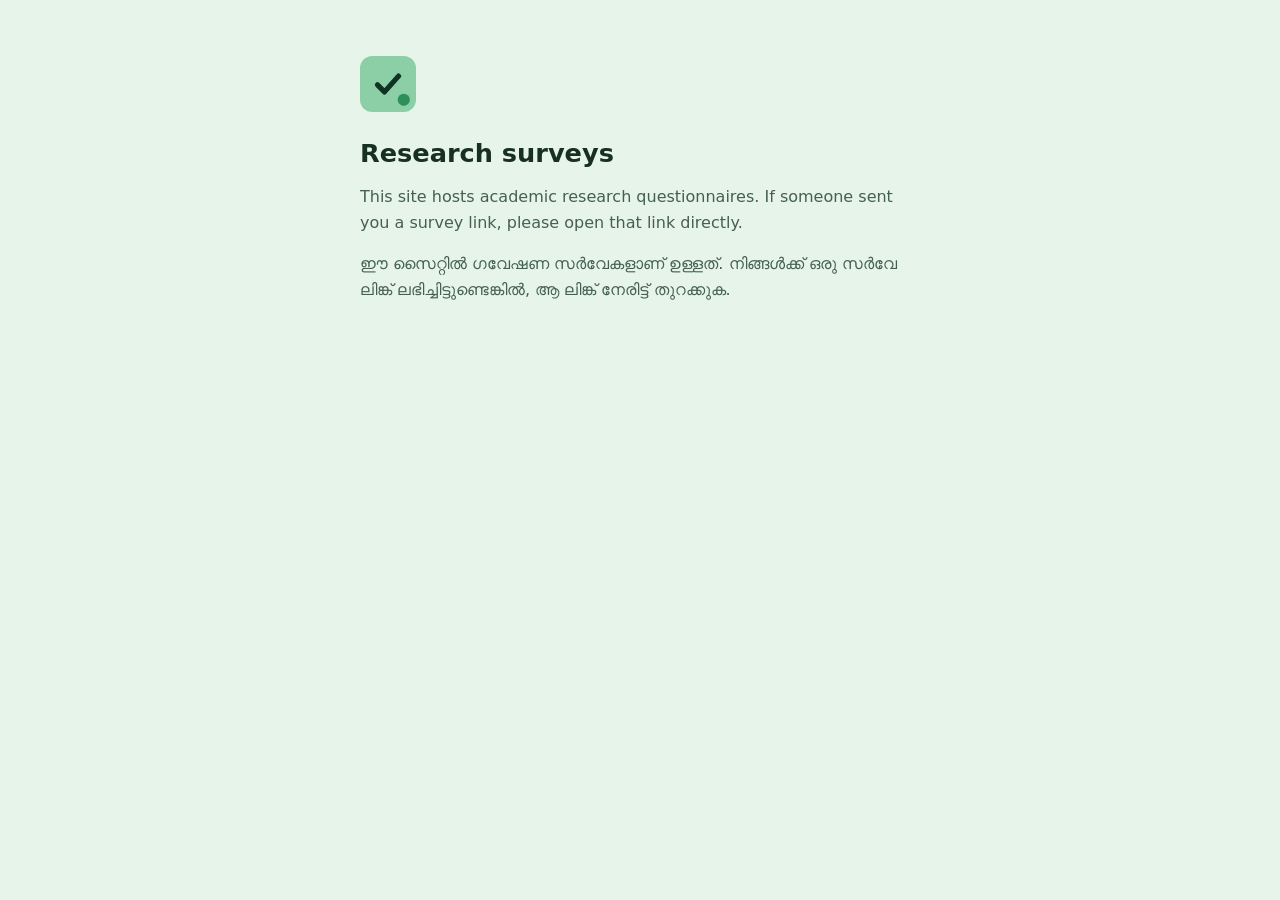
<file: index.html>
<!doctype html>
<html lang="en">
<head>
<meta charset="utf-8">
<meta name="viewport" content="width=device-width, initial-scale=1">
<title>Research surveys</title>
<meta name="robots" content="noindex">
<link rel="icon" href="v1/icon.svg">
<meta name="theme-color" content="#E6F4EA">
<style>
  body { margin:0; font-family: Inter, system-ui, -apple-system, 'Segoe UI', Roboto, Arial, sans-serif; background:#E6F4EA; color:#17301F; }
  main { max-width:560px; margin:0 auto; padding:56px 20px; }
  h1 { font-size:1.6rem; margin:0 0 10px; } p { color:#456050; line-height:1.6; }
  .mark { width:56px; height:56px; margin-bottom:22px; }
</style>
</head>
<body>
<main>
  <img class="mark" src="v1/icon.svg" alt="">
  <h1>Research surveys</h1>
  <p>This site hosts academic research questionnaires. If someone sent you a survey link, please open that link directly.</p>
  <p>ഈ സൈറ്റിൽ ഗവേഷണ സർവേകളാണ് ഉള്ളത്. നിങ്ങൾക്ക് ഒരു സർവേ ലിങ്ക് ലഭിച്ചിട്ടുണ്ടെങ്കിൽ, ആ ലിങ്ക് നേരിട്ട് തുറക്കുക.</p>
</main>
</body>
</html>
</file>
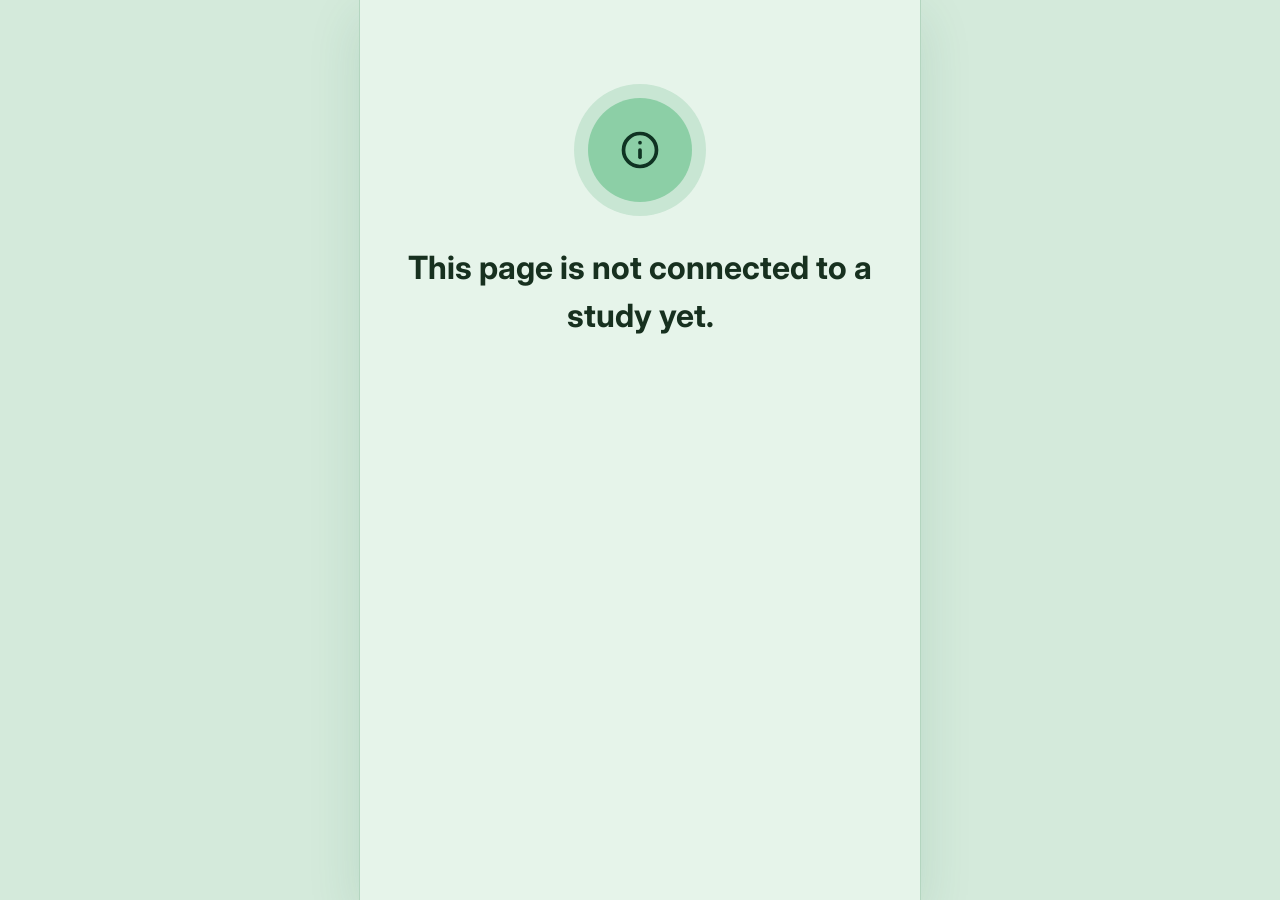
<file: v1/index.html>
<!doctype html>
<html lang="en">
<head>
<meta charset="utf-8">
<meta name="viewport" content="width=device-width, initial-scale=1, viewport-fit=cover">
<title>Survey</title>
<meta name="robots" content="noindex">
<meta name="theme-color" content="#E6F4EA">
<link rel="icon" href="icon.svg">
<link rel="stylesheet" href="app.css">
</head>
<body>
<div id="app"><noscript>Please turn on JavaScript to take this survey.</noscript></div>
<script src="engine.js"></script>
<script src="app.js"></script>
</body>
</html>
</file>
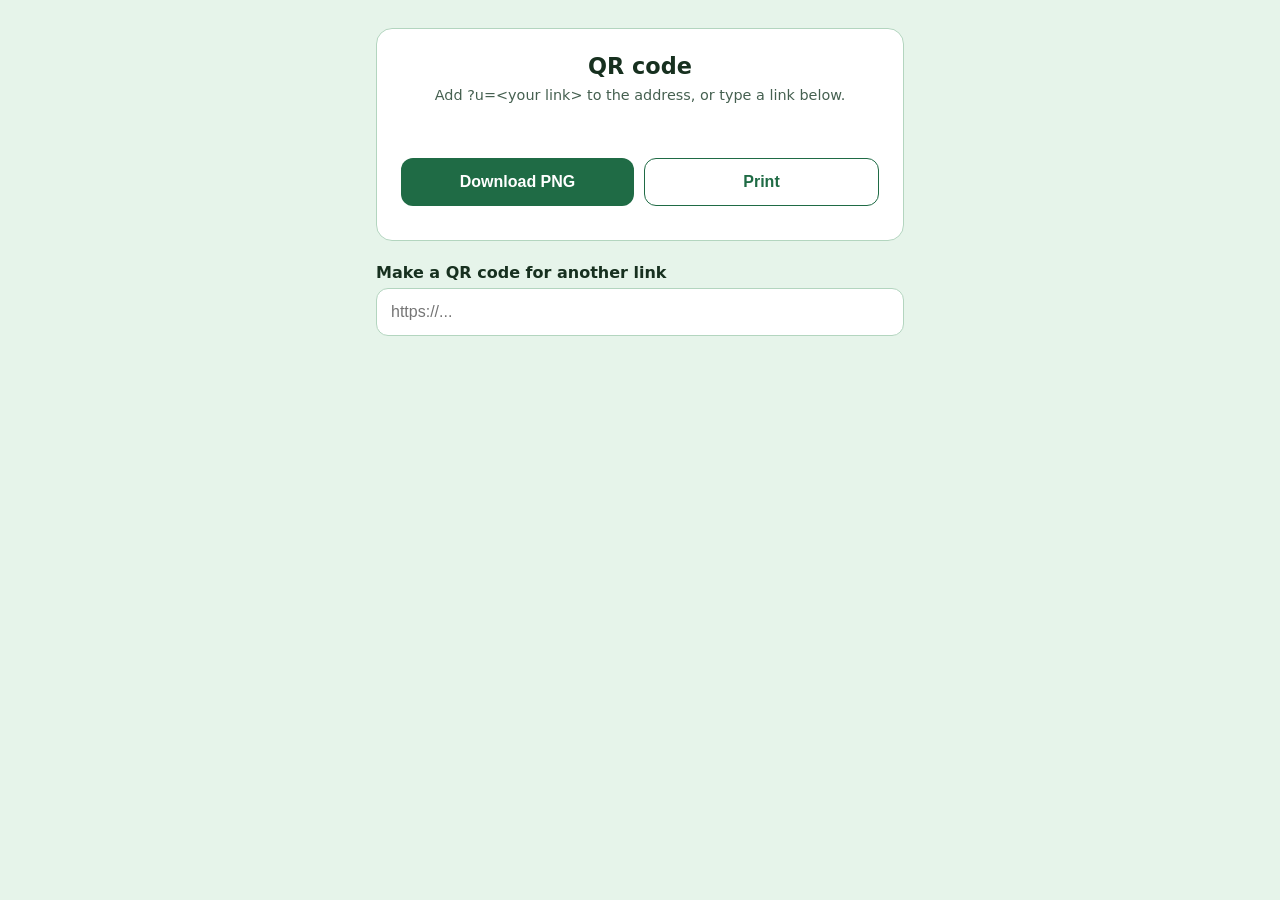
<file: qr.html>
<!doctype html>
<html lang="en">
<head>
<meta charset="utf-8">
<meta name="viewport" content="width=device-width, initial-scale=1">
<title>QR code</title>
<link rel="icon" href="v1/icon.svg">
<style>
  :root { --primary:#1F6B45; --text:#17301F; --muted:#456050; --border:#B3D5BF; --bg:#E6F4EA; }
  * { box-sizing: border-box; }
  body { margin:0; font-family: Inter, system-ui, -apple-system, 'Segoe UI', Roboto, Arial, sans-serif; background: var(--bg); color: var(--text); }
  main { max-width: 560px; margin: 0 auto; padding: 28px 16px 40px; }
  .card { background:#fff; border:1px solid var(--border); border-radius:16px; padding:24px; text-align:center; }
  h1 { font-size: 1.4rem; margin: 0 0 4px; }
  .link { color: var(--muted); font-size: .9rem; word-break: break-all; margin: 8px 0 18px; }
  canvas { width: 100%; max-width: 360px; height: auto; image-rendering: pixelated; border-radius: 8px; }
  .row { display:flex; gap:10px; margin-top:18px; }
  button, .btn { flex:1; min-height:48px; border-radius:12px; border:0; background:var(--primary); color:#fff; font-weight:600; font-size:1rem; cursor:pointer; text-decoration:none; display:flex; align-items:center; justify-content:center; }
  .outline { background:#fff; color:var(--primary); border:1.5px solid var(--primary); }
  .make { margin-top: 22px; text-align:left; }
  .make label { font-weight:600; display:block; margin-bottom:6px; }
  .make input { width:100%; min-height:48px; border:1.5px solid var(--border); border-radius:12px; padding:10px 14px; font-size:1rem; }
  .err { color:#B42318; margin-top:10px; }
  @media print { body { background:#fff; } .noprint { display:none !important; } .card { border:0; } canvas { max-width: 80mm; } }
</style>
</head>
<body>
<main>
  <div class="card">
    <h1 id="title">QR code</h1>
    <div class="link" id="link"></div>
    <canvas id="c" aria-label="QR code"></canvas>
    <div class="row noprint"><button id="dl">Download PNG</button><button class="outline" onclick="window.print()">Print</button></div>
    <div id="err" class="err"></div>
  </div>
  <div class="make noprint">
    <label for="u">Make a QR code for another link</label>
    <input id="u" placeholder="https://..." inputmode="url">
  </div>
</main>
<script src="v1/qr.js"></script>
<script>
  var p = new URLSearchParams(location.search), canvas = document.getElementById('c');
  function draw(u, title) {
    document.getElementById('err').textContent = '';
    document.getElementById('link').textContent = u || 'Add ?u=<your link> to the address, or type a link below.';
    if (title) { document.getElementById('title').textContent = title; document.title = 'QR · ' + title; }
    if (!u) { canvas.width = canvas.height = 0; return; }
    try { QR.toCanvas(u, canvas, 12); } catch (e) { document.getElementById('err').textContent = e.message; }
  }
  draw(p.get('u') || '', p.get('t') || '');
  document.getElementById('u').addEventListener('input', function (e) { draw(e.target.value.trim(), ''); });
  document.getElementById('dl').addEventListener('click', function () {
    var a = document.createElement('a'); a.href = canvas.toDataURL('image/png');
    var src = /[?&]src=([^&]+)/.exec(document.getElementById('link').textContent);
    a.download = 'qr' + (src ? '-' + src[1] : '') + '.png'; a.click();
  });
</script>
</body>
</html>
</file>
<file: v1/app.css>
/* Survey Tool respondent page — v1 */
:root {
  /* v1.2 theme: pastel greens. Soft green screens, mint cards, a gentle green for actions, deep green only for text and outlines (contrast checked). */
  --page: #D4EADB; --surface: #E6F4EA; --card: #F2FAF4; --tray: #D9EDDF;
  --primary: #8CCFA6; --primary-dark: #75C294; --on-primary: #0F3322; --ink: #1F6B45; --tint: #C8E6D3;
  --progress: #2F8F5B; --progress-tint: #CFEBD9; --ctl: #5E8E73;
  --rating: #E5A23D; --bg: #E6F4EA; --border: #B3D5BF; --text: #17301F; --muted: #456050;
  --error: #B42318; --error-tint: #F8E1DE; --disabled: #C9DDD0; --disabled-ink: #46604F; --track: #D3E8DA;
  --fs: 1; --radius: 14px; --pad: 18px;
  --font: 'Inter', system-ui, -apple-system, 'Segoe UI', Roboto, Arial, sans-serif;
  --font-ml: 'Noto Sans Malayalam', 'Inter', system-ui, sans-serif;
  color-scheme: light;
}
* { box-sizing: border-box; }
html { font-size: calc(16px * var(--fs)); -webkit-text-size-adjust: 100%; }
html, body { margin: 0; height: 100%; background: var(--page); color: var(--text); }
body { font-family: var(--font); line-height: 1.5; -webkit-font-smoothing: antialiased; -webkit-tap-highlight-color: transparent; }
body.lang-ml { font-family: var(--font-ml); line-height: 1.6; }
button, input, textarea, select { font: inherit; color: inherit; }
button { cursor: pointer; }
a { color: var(--ink); }
.sr { position: absolute !important; width: 1px; height: 1px; overflow: hidden; clip: rect(0 0 0 0); white-space: nowrap; }
:focus-visible { outline: 3px solid rgba(31, 107, 69, .55); outline-offset: 2px; }

/* ---------- frame ---------- */
#app { min-height: 100%; display: flex; justify-content: center; }
.frame { width: 100%; max-width: 560px; min-height: 100vh; min-height: 100dvh; background: var(--surface); display: flex; flex-direction: column; position: relative; }
@media (min-width: 600px) { .frame { box-shadow: 0 0 0 1px var(--border), 0 12px 40px rgba(23, 60, 38, .08); } }
.main { flex: 1; display: flex; flex-direction: column; }
.content { flex: 1; padding: 28px var(--pad) 24px; }
.screen-in { animation: screenIn .15s ease-out both; }
.screen-out { animation: screenOut .07s ease-in both; }
@keyframes screenIn { from { opacity: 0; transform: translateY(8px); } to { opacity: 1; transform: none; } }
@keyframes screenOut { from { opacity: 1; } to { opacity: 0; } }
.reduce-motion *, .reduce-motion *::before, .reduce-motion *::after { animation: none !important; transition: none !important; }
@media (prefers-reduced-motion: reduce) { *, *::before, *::after { animation: none !important; transition: none !important; } }

/* ---------- top bar ---------- */
.topbar { position: sticky; top: 0; z-index: 5; background: var(--surface); border-bottom: 1px solid var(--border); padding: 10px 12px 0 8px; }
.topbar-row { display: flex; align-items: center; gap: 8px; min-height: 48px; }
.topbar-title { font-weight: 600; font-size: 1.125rem; flex: 1; padding-left: 4px; }
.spacer { flex: 1; }
.iconbtn { width: 44px; height: 44px; border: 0; background: none; border-radius: 10px; display: grid; place-items: center; color: var(--text); flex: none; }
.iconbtn[hidden] { display: grid; visibility: hidden; }
.seg { display: inline-flex; border: 1px solid var(--border); border-radius: 10px; overflow: hidden; height: 38px; flex: none; }
.seg button { border: 0; background: var(--surface); padding: 0 12px; font-weight: 600; font-size: .9rem; color: var(--muted); min-width: 46px; }
.seg button[aria-pressed="true"] { background: var(--primary); color: var(--on-primary); }
.seg .ml { font-family: var(--font-ml); font-size: .95rem; }
.aplus { height: 38px; min-width: 46px; border: 1px solid var(--border); border-radius: 10px; background: var(--surface); font-weight: 700; font-size: .9rem; }
.aplus[aria-pressed="true"] { background: var(--tint); border-color: var(--ink); color: var(--ink); }
.progress { padding: 8px 4px 10px 4px; }
.bar { height: 10px; background: var(--track); border: 1px solid var(--border); border-radius: 99px; overflow: hidden; }
.bar > i { display: block; height: 100%; background: var(--progress); border-radius: 99px; transition: width .35s ease; }
.preview-flag { background: #FFF4E0; color: #7A4B00; font-size: .78rem; font-weight: 600; text-align: center; padding: 4px 8px; }

/* ---------- bottom bar ---------- */
.bottombar { position: sticky; bottom: 0; z-index: 5; background: var(--surface); border-top: 1px solid var(--border); padding: 10px var(--pad) calc(14px + env(safe-area-inset-bottom)); }
.savestate { display: flex; align-items: center; justify-content: center; gap: 6px; font-size: .8125rem; color: var(--muted); min-height: 22px; margin-bottom: 8px; position: relative; }
.savestate svg { color: var(--progress); }
.savestate.warn svg { color: #B7791F; }
.savestate span { min-width: 0; overflow: hidden; text-overflow: ellipsis; white-space: nowrap; }
.savestate:has(.later) { justify-content: flex-start; }
.later { margin-left: auto; flex: none; border: 0; background: none; color: var(--ink); font-weight: 600; font-size: .8125rem; padding: 6px 0 6px 12px; }
.btn { display: flex; align-items: center; justify-content: center; gap: 10px; width: 100%; min-height: 56px; border-radius: var(--radius); border: 0; background: var(--primary); color: var(--on-primary); font-weight: 600; font-size: 1.0625rem; padding: 12px 18px; text-decoration: none; transition: background .15s, transform .05s; }
.btn:active { transform: scale(.99); }
.btn.outline { background: var(--surface); color: var(--ink); border: 1.5px solid var(--ink); }
.btn.ghost { background: none; color: var(--ink); min-height: 44px; }
.btn[aria-disabled="true"] { background: var(--disabled); color: var(--disabled-ink); }
.btn.outline[aria-disabled="true"] { background: var(--surface); color: var(--disabled-ink); border-color: var(--disabled); }
.btn + .btn { margin-top: 12px; }
.btn .spin { width: 18px; height: 18px; }

@media (hover: hover) {
  .iconbtn:hover { background: var(--bg); }
  .opt:hover { border-color: var(--ctl); }
  .btn:hover { background: var(--primary-dark); }
  .btn.outline:hover { background: var(--tint); }
  .btn[aria-disabled="true"]:hover { background: var(--disabled); }
}

/* ---------- type ---------- */
.eyebrow { color: var(--ink); text-transform: uppercase; letter-spacing: .06em; font-weight: 700; font-size: .8125rem; margin: 0 0 8px; }
.lang-ml .eyebrow { text-transform: none; letter-spacing: 0; }
.qtext { font-size: 1.25rem; line-height: 1.35; font-weight: 600; margin: 0 0 6px; letter-spacing: -.005em; }
.lang-ml .qtext { line-height: 1.55; }
.help { color: var(--muted); font-size: .9375rem; margin: 4px 0 0; }
.qhead { margin-bottom: 22px; }
.req { color: var(--muted); font-size: .75rem; font-weight: 500; }
.para { white-space: pre-line; }
.muted { color: var(--muted); }
.small { font-size: .875rem; }
h1.big { font-size: 1.75rem; line-height: 1.2; margin: 0 0 10px; letter-spacing: -.01em; }

/* ---------- options ---------- */
.opts { display: grid; gap: 10px; }
.opts.cols2 { grid-template-columns: 1fr 1fr; }
.opt { display: flex; align-items: center; gap: 14px; width: 100%; min-height: 56px; padding: 12px 16px; text-align: left; background: var(--surface); border: 1.5px solid var(--border); border-radius: var(--radius); font-size: 1rem; line-height: 1.35; transition: border-color .12s, background .12s, box-shadow .12s; }
.opt[aria-checked="true"], .opt[aria-pressed="true"] { border-color: var(--ink); background: var(--tint); box-shadow: inset 0 0 0 .5px var(--ink); }
.opt.flash { animation: flash .25s ease-out; }
@keyframes flash { 0% { box-shadow: inset 0 0 0 .5px var(--ink), 0 0 0 0 rgba(31, 107, 69, .25); } 100% { box-shadow: inset 0 0 0 .5px var(--ink), 0 0 0 8px rgba(31, 107, 69, 0); } }
.opt .lab { flex: 1; min-width: 0; overflow-wrap: anywhere; }
.radio { width: 22px; height: 22px; border-radius: 50%; border: 2px solid var(--ctl); flex: none; display: grid; place-items: center; }
.opt[aria-checked="true"] .radio { border-color: var(--ink); }
.opt[aria-checked="true"] .radio::after { content: ''; width: 10px; height: 10px; border-radius: 50%; background: var(--ink); }
.cbox { width: 22px; height: 22px; border-radius: 6px; border: 2px solid var(--ctl); flex: none; display: grid; place-items: center; color: var(--on-primary); }
.opt[aria-checked="true"] .cbox { background: var(--primary); border-color: var(--ink); }
.num { width: 30px; height: 30px; border-radius: 8px; border: 1px solid var(--border); flex: none; display: grid; place-items: center; font-weight: 600; font-size: .875rem; color: var(--muted); background: var(--surface); }
.opt[aria-checked="true"] .num { background: var(--primary); border-color: var(--ink); color: var(--on-primary); }
.opt .face { width: 32px; height: 32px; flex: none; }
.opt.imgopt { flex-direction: column; align-items: stretch; padding: 8px; gap: 8px; }
.opt.imgopt img { width: 100%; aspect-ratio: 4/3; object-fit: cover; border-radius: 8px; background: var(--bg); }
.opt.imgopt .row { display: flex; gap: 10px; align-items: center; padding: 0 4px 4px; }
.other-box { margin-top: 10px; }
.hint { display: flex; align-items: center; gap: 8px; color: var(--muted); font-size: .875rem; margin-top: 14px; }
.hint svg { color: var(--progress); flex: none; }
.err { display: flex; gap: 8px; align-items: flex-start; color: var(--error); background: var(--error-tint); border-radius: 10px; padding: 10px 12px; font-size: .9375rem; margin-top: 14px; font-weight: 500; }
.err svg { flex: none; margin-top: 2px; }
.shake { animation: shake .3s; }
@keyframes shake { 25% { transform: translateX(-4px); } 75% { transform: translateX(4px); } }

/* ---------- inputs ---------- */
.field { width: 100%; min-height: 56px; border: 1.5px solid var(--border); border-radius: var(--radius); padding: 14px 16px; font-size: 1.0625rem; background: var(--surface); outline: none; transition: border-color .12s, box-shadow .12s; }
.field:focus { border-color: var(--ink); box-shadow: 0 0 0 3px rgba(31, 107, 69, .18); }
textarea.field { min-height: 132px; resize: none; line-height: 1.5; }
.counter { text-align: right; font-size: .8125rem; color: var(--muted); margin-top: 6px; }
.phonewrap { display: flex; align-items: stretch; border: 1.5px solid var(--border); border-radius: var(--radius); overflow: hidden; }
.phonewrap:focus-within { border-color: var(--ink); box-shadow: 0 0 0 3px rgba(31, 107, 69, .18); }
.phonewrap .pre { display: grid; place-items: center; padding: 0 14px; background: var(--bg); font-weight: 600; color: var(--muted); border-right: 1px solid var(--border); }
.phonewrap .field { border: 0; box-shadow: none; border-radius: 0; letter-spacing: .04em; }
.select-btn { display: flex; align-items: center; gap: 10px; width: 100%; min-height: 56px; border: 1.5px solid var(--border); border-radius: var(--radius); padding: 12px 16px; background: var(--surface); text-align: left; font-size: 1rem; }
.select-btn .lab { flex: 1; }
.select-btn .ph { color: var(--muted); }
.select-btn.filled { border-color: var(--ink); background: var(--tint); }

/* ---------- scales ---------- */
.linear { display: grid; gap: 8px; }
.scalebtn { min-height: 52px; border: 1.5px solid var(--border); border-radius: 10px; background: var(--surface); font-weight: 600; font-size: 1.0625rem; }
.scalebtn[aria-checked="true"] { background: var(--primary); border-color: var(--ink); color: var(--on-primary); }
.ends { display: flex; justify-content: space-between; gap: 16px; color: var(--muted); font-size: .875rem; margin-top: 10px; }
.ends span:last-child { text-align: right; }
.nps { display: grid; grid-template-columns: repeat(12, 1fr); gap: 8px; }
.nps .scalebtn { grid-column: span 2; position: relative; overflow: hidden; }
.nps .scalebtn:nth-child(7) { grid-column: 2 / span 2; }
.nps .scalebtn::after { content: ''; position: absolute; left: 0; right: 0; bottom: 0; height: 3px; background: var(--c); opacity: .55; }
.nps .scalebtn[aria-checked="true"] { background: var(--rating); border-color: var(--rating); color: var(--text); }
.nps .scalebtn[aria-checked="true"]::after { opacity: 0; }
.chosen { background: var(--bg); border-radius: var(--radius); padding: 14px 16px; margin-top: 22px; color: var(--muted); font-size: .9375rem; }
.chosen b { color: var(--text); }
.stars { display: flex; gap: 6px; justify-content: center; }
.star { width: 56px; height: 56px; border: 0; background: none; padding: 4px; color: #B5CFBF; }
.star svg { width: 100%; height: 100%; }
.star.on { color: var(--rating); }
.star.on svg path { fill: var(--rating); }
.starlab { text-align: center; color: var(--muted); margin-top: 10px; min-height: 1.5em; }
.sd-pair { padding: 14px 0; border-bottom: 1px solid var(--border); }
.sd-pair:last-child { border-bottom: 0; }
.sd-ends { display: flex; justify-content: space-between; font-weight: 600; font-size: .9375rem; margin-bottom: 10px; gap: 12px; }
.sd-ends span:last-child { text-align: right; }
.sd-row { display: flex; justify-content: space-between; gap: 4px; }
.sd-dot { flex: 1; max-width: 46px; aspect-ratio: 1; min-height: 36px; border-radius: 50%; border: 1.5px solid var(--border); background: var(--surface); display: grid; place-items: center; font-size: .8rem; color: var(--muted); font-weight: 600; padding: 0; }
.sd-dot[aria-checked="true"] { background: var(--primary); border-color: var(--ink); color: var(--on-primary); }

/* ---------- slider ---------- */
.slider { position: relative; padding: 46px 14px 6px; touch-action: none; user-select: none; -webkit-user-select: none; cursor: pointer; }
.slider .track { position: relative; height: 8px; background: var(--track); border-radius: 99px; }
.slider .fill { position: absolute; left: 0; top: 0; bottom: 0; background: var(--progress); border-radius: 99px; width: 0; }
.slider .thumb { position: absolute; top: 50%; width: 30px; height: 30px; margin: -15px 0 0 -15px; border-radius: 50%; background: #fff; border: 3px solid var(--ink); box-shadow: 0 2px 6px rgba(23, 50, 33, .25); }
.slider .bubble { position: absolute; bottom: 40px; left: 50%; transform: translateX(-50%); background: var(--text); color: #fff; font-weight: 700; font-size: .95rem; border-radius: 8px; padding: 4px 10px; white-space: nowrap; }
.slider.untouched .thumb, .slider.untouched .fill { display: none; }
.slider.untouched .track { background: repeating-linear-gradient(90deg, var(--track) 0 10px, #BBD6C5 10px 12px); }
.slider-hint { text-align: center; color: var(--muted); font-size: .875rem; margin-top: 4px; }

/* ---------- media ---------- */
.media { margin: 0 0 20px; }
.media img { display: block; width: 100%; border-radius: 16px; background: linear-gradient(135deg, #E6F4EA, #DDF1E4); max-height: 46vh; object-fit: contain; }
.media .cap { color: var(--muted); font-size: .875rem; margin-top: 8px; text-align: center; }
.player { position: relative; border-radius: 16px; overflow: hidden; background: #14281D; aspect-ratio: 16/9; }
.player video, .player iframe { position: absolute; inset: 0; width: 100%; height: 100%; object-fit: contain; background: #14281D; border: 0; }
.player .chip { position: absolute; left: 12px; top: 12px; background: rgba(15, 30, 50, .78); color: #fff; font-weight: 600; font-size: .8125rem; border-radius: 8px; padding: 4px 10px; z-index: 2; }
.player .big { position: absolute; left: 50%; top: 50%; width: 72px; height: 72px; margin: -36px 0 0 -36px; border-radius: 50%; border: 0; background: rgba(255, 255, 255, .28); color: #fff; display: grid; place-items: center; backdrop-filter: blur(4px); z-index: 2; transition: opacity .2s; }
.player.playing .big { opacity: 0; }
.player.playing:hover .big, .player.paused .big { opacity: 1; }
.player .controls { position: absolute; left: 0; right: 0; bottom: 0; display: flex; align-items: center; gap: 12px; padding: 22px 14px 12px; background: linear-gradient(transparent, rgba(10, 20, 35, .7)); color: #fff; font-size: .8125rem; font-variant-numeric: tabular-nums; z-index: 2; }
.player .pbar { flex: 1; height: 4px; background: rgba(255, 255, 255, .3); border-radius: 99px; overflow: hidden; }
.player .pbar i { display: block; height: 100%; width: 0; background: #fff; }
.player .mute { border: 0; background: none; color: #fff; padding: 2px; display: grid; }
.note { display: flex; gap: 10px; align-items: flex-start; background: var(--bg); border-radius: var(--radius); padding: 14px 16px; color: var(--muted); font-size: .9375rem; margin-top: 16px; }
.note svg { flex: none; margin-top: 2px; }
.audio-vis { aspect-ratio: auto; height: 140px; display: grid; place-items: center; }

/* ---------- welcome ---------- */
.hero { background: linear-gradient(135deg, #B4E1C6, #8CCFA6); color: var(--on-primary); padding: 28px var(--pad) 34px; position: relative; overflow: hidden; }
.hero::before { content: ''; position: absolute; width: 300px; height: 300px; border-radius: 50%; right: -120px; top: -150px; background: rgba(255, 255, 255, .28); }
.hero::after { content: ''; position: absolute; width: 180px; height: 180px; border-radius: 50%; right: -60px; bottom: -40px; background: rgba(255, 255, 255, .22); }
.hero > * { position: relative; z-index: 1; }
.logochip { display: inline-flex; align-items: center; gap: 10px; background: #fff; color: var(--text); border-radius: 10px; padding: 8px 14px; font-weight: 600; font-size: .95rem; margin-bottom: 26px; max-width: 100%; }
.logochip img { height: 24px; width: auto; max-width: 80px; }
.logochip .logo { font-weight: 800; color: var(--ink); font-size: .8rem; letter-spacing: .02em; }
.hero .kicker { text-transform: uppercase; letter-spacing: .08em; font-weight: 600; font-size: .8125rem; opacity: .9; margin: 0 0 6px; }
.hero h1 { font-size: 1.75rem; line-height: 1.2; margin: 0; font-weight: 700; letter-spacing: -.01em; }
.lead { color: var(--muted); font-size: 1.0625rem; margin: 0 0 18px; }
.chips { display: flex; flex-wrap: wrap; gap: 10px; margin-bottom: 28px; }
.chip2 { display: inline-flex; align-items: center; gap: 8px; background: var(--bg); border-radius: 99px; padding: 8px 14px; font-size: .9375rem; font-weight: 500; }
.chip2 svg { color: var(--progress); }
.label { font-weight: 600; margin: 0 0 10px; }
.langpick { display: grid; grid-template-columns: 1fr 1fr; gap: 12px; }
.langpick .opt { justify-content: space-between; font-size: 1.0625rem; }
.langpick .opt .ml { font-family: var(--font-ml); }
.linkbtn { border: 0; background: none; color: var(--ink); font-weight: 600; padding: 10px 0; text-align: left; }
.resumebox { margin-top: 18px; padding: 16px; border: 1px solid var(--border); border-radius: var(--radius); }
.resumebox .rowf { display: flex; gap: 10px; margin-top: 10px; }
.resumebox .field { text-transform: uppercase; letter-spacing: .2em; font-weight: 700; text-align: center; }
.resumebox .btn { width: auto; flex: none; }
.welcomeback { background: var(--tint); border: 1px solid var(--border); border-radius: var(--radius); padding: 18px; margin-bottom: 22px; }
.welcomeback h2 { margin: 0 0 4px; font-size: 1.125rem; }

/* ---------- consent ---------- */
.clist { list-style: none; padding: 0; margin: 8px 0 18px; }
.clist li { display: flex; gap: 16px; padding: 16px 0; border-bottom: 1px solid var(--border); }
.ico { width: 44px; height: 44px; border-radius: 12px; background: var(--tint); color: var(--ink); display: grid; place-items: center; flex: none; }
.clist b { display: block; font-weight: 600; margin-bottom: 2px; }
.clist p { margin: 0; color: var(--muted); }
.tick { display: flex; gap: 12px; align-items: center; padding: 10px 0; border: 0; background: none; text-align: left; font-size: 1rem; width: 100%; }
.tick .cbox { width: 26px; height: 26px; }
.tick[aria-checked="true"] .cbox { background: var(--primary); border-color: var(--ink); }

/* ---------- section intro ---------- */
.segs { display: flex; gap: 8px; margin: 30px 0 34px; }
.segs i { flex: 1; height: 5px; border-radius: 99px; background: var(--track); }
.segs i.done { background: var(--progress); }
.segs i.now { background: var(--ink); }
.bigico { width: 84px; height: 84px; border-radius: 20px; background: var(--tint); color: var(--ink); display: grid; place-items: center; margin-bottom: 26px; }
.meta { display: flex; flex-wrap: wrap; gap: 18px; color: var(--text); font-size: .9375rem; margin-top: 18px; }
.meta span { display: inline-flex; align-items: center; gap: 8px; }
.meta svg { color: var(--progress); }
.encourage { display: flex; gap: 10px; align-items: center; background: var(--progress-tint); color: #14513A; border-radius: var(--radius); padding: 10px 14px; font-weight: 600; font-size: .9375rem; margin: -8px 0 20px; animation: screenIn .3s ease-out both; }

/* ---------- grid rows ---------- */
.rowhead { display: flex; justify-content: space-between; align-items: center; gap: 10px; font-size: .9375rem; color: var(--muted); margin-bottom: 8px; }
.rowhead .prev { color: var(--progress); display: inline-flex; align-items: center; gap: 4px; font-weight: 500; text-align: right; }
.minisegs { display: flex; gap: 6px; margin-bottom: 24px; }
.minisegs i { flex: 1; height: 4px; border-radius: 99px; background: var(--track); }
.minisegs i.done { background: var(--progress); }
.minisegs i.now { background: var(--ink); }
.rowtitle { font-size: 1.625rem; font-weight: 700; margin: 0 0 20px; line-height: 1.25; }

/* ---------- upload ---------- */
.drop { border: 2px dashed var(--ctl); border-radius: 16px; padding: 22px 18px; text-align: center; background: var(--bg); }
.drop .btns { display: grid; gap: 10px; margin-top: 14px; }
.upl { display: flex; gap: 14px; align-items: center; border: 1.5px solid var(--border); border-radius: var(--radius); padding: 12px; }
.upl img { width: 64px; height: 64px; object-fit: cover; border-radius: 8px; background: var(--bg); }
.upl .fi { width: 64px; height: 64px; border-radius: 8px; background: var(--tint); color: var(--ink); display: grid; place-items: center; flex: none; }
.upl .info { flex: 1; min-width: 0; }
.upl .name { font-weight: 600; overflow: hidden; text-overflow: ellipsis; white-space: nowrap; }
.upl .st { font-size: .875rem; color: var(--muted); display: flex; align-items: center; gap: 6px; }
.upl .st.ok { color: var(--progress); }

/* ---------- sheets / overlays ---------- */
.overlay { position: fixed; inset: 0; background: rgba(20, 45, 30, .42); z-index: 20; display: flex; align-items: flex-end; justify-content: center; animation: fadeIn .15s both; }
@keyframes fadeIn { from { opacity: 0; } }
.sheet { width: 100%; max-width: 560px; background: var(--surface); border-radius: 20px 20px 0 0; padding: 10px var(--pad) calc(22px + env(safe-area-inset-bottom)); animation: sheetUp .2s ease-out both; max-height: 92vh; overflow: auto; }
@keyframes sheetUp { from { transform: translateY(40px); opacity: .6; } }
.handle { width: 44px; height: 5px; border-radius: 99px; background: var(--border); margin: 0 auto 18px; }
.sheet h2 { margin: 0 0 6px; font-size: 1.375rem; }
.codebox { display: flex; align-items: center; justify-content: space-between; border: 2px dashed var(--ink); background: var(--tint); border-radius: 14px; padding: 16px 18px; margin: 20px 0; }
.codebox .code { font-family: ui-monospace, 'SF Mono', Menlo, Consolas, monospace; font-weight: 700; font-size: 1.85rem; letter-spacing: .18em; color: var(--ink); }
.full { position: fixed; inset: 0; z-index: 20; background: var(--surface); display: flex; flex-direction: column; max-width: 560px; margin: 0 auto; animation: fadeIn .12s both; }
.full .fhead { display: flex; align-items: center; gap: 8px; padding: 10px 8px; border-bottom: 1px solid var(--border); }
.full .fbody { flex: 1; overflow: auto; padding: 8px var(--pad) 24px; }
.searchwrap { position: relative; flex: 1; }
.searchwrap svg { position: absolute; left: 14px; top: 50%; transform: translateY(-50%); color: var(--muted); }
.searchwrap .field { padding-left: 44px; min-height: 48px; }
.list button { display: flex; align-items: center; gap: 12px; width: 100%; text-align: left; border: 0; border-bottom: 1px solid var(--border); background: none; padding: 16px 4px; font-size: 1rem; min-height: 56px; }
.list button[aria-selected="true"] { color: var(--ink); font-weight: 600; }
.list .empty { color: var(--muted); padding: 24px 4px; }
.fulltext { white-space: pre-line; font-size: 1rem; }

/* ---------- end screens ---------- */
.end { text-align: center; padding-top: 40px; }
.donecircle { width: 132px; height: 132px; margin: 30px auto 28px; border-radius: 50%; background: var(--progress-tint); display: grid; place-items: center; }
.donecircle > div { width: 104px; height: 104px; border-radius: 50%; background: var(--primary); color: var(--on-primary); display: grid; place-items: center; animation: pop .35s cubic-bezier(.2, 1.4, .4, 1) both; }
.donecircle.neutral { background: var(--tint); }
.donecircle.neutral > div { background: var(--primary); }
@keyframes pop { from { transform: scale(.6); opacity: 0; } }
.end h1 { font-size: 2rem; margin: 0 0 12px; }
.end p { color: var(--muted); font-size: 1.0625rem; margin: 0 auto 0; max-width: 34ch; }
.card { display: flex; gap: 14px; text-align: left; background: var(--bg); border-radius: 14px; padding: 16px 18px; margin: 28px auto 0; max-width: 420px; }
.card svg { color: var(--ink); flex: none; margin-top: 2px; }
.card .t { color: var(--muted); font-size: .9375rem; }
.card .v { font-weight: 600; word-break: break-all; }
.confetti { position: fixed; inset: 0; pointer-events: none; overflow: hidden; z-index: 30; }
.confetti i { position: absolute; top: -12px; width: 8px; height: 4px; border-radius: 2px; opacity: .9; animation: fall var(--d) cubic-bezier(.3, .6, .4, 1) var(--delay) both; }
@keyframes fall { 0% { transform: translate(0, 0) rotate(0); opacity: 0; } 10% { opacity: .95; } 100% { transform: translate(var(--x), 70vh) rotate(var(--r)); opacity: 0; } }
.scores { margin: 22px auto 0; max-width: 420px; text-align: left; }
.scores div { display: flex; justify-content: space-between; padding: 10px 0; border-bottom: 1px solid var(--border); }
.loading { flex: 1; display: grid; place-items: center; min-height: 60vh; color: var(--muted); text-align: center; padding: 24px; }
.spin { width: 28px; height: 28px; border: 3px solid var(--track); border-top-color: var(--ink); border-radius: 50%; animation: spin .8s linear infinite; display: inline-block; }
@keyframes spin { to { transform: rotate(360deg); } }
.btn .spin { border-color: rgba(15, 51, 34, .25); border-top-color: var(--on-primary); }

/* ---------- preview tools ---------- */
.devbtn { position: fixed; right: 14px; bottom: 150px; z-index: 15; width: 48px; height: 48px; border-radius: 50%; border: 0; background: #7A4B00; color: #fff; box-shadow: 0 6px 18px rgba(0, 0, 0, .2); display: grid; place-items: center; }
@media (min-width: 600px) { .devbtn { right: calc(50% - 280px + 14px); } }
.dev label { display: block; font-weight: 600; margin: 14px 0 6px; }
.dev select { width: 100%; min-height: 48px; border: 1.5px solid var(--border); border-radius: 10px; padding: 8px 10px; background: #fff; }
.toast { position: fixed; left: 50%; bottom: 150px; transform: translateX(-50%); background: var(--text); color: #fff; padding: 10px 16px; border-radius: 10px; font-size: .9375rem; z-index: 40; animation: fadeIn .15s both; max-width: 90vw; text-align: center; }

@media (max-width: 360px) {
  :root { --pad: 16px; }
  .seg button { padding: 0 9px; min-width: 40px; }
  .aplus { min-width: 40px; }
  .opt { padding: 12px 14px; gap: 12px; }
  .nps { gap: 6px; }
  .hero h1 { font-size: 1.55rem; }
}


/* ======================================================================
   v1.1 interface: thumb-zone answers, no Next on auto-advancing screens,
   clear screen changes, prominent Back, short breaks, minimal scrolling.
   ====================================================================== */
#app { height: 100%; }
.frame { height: 100vh; height: 100dvh; min-height: 0; background: var(--surface); overflow: hidden; }
@media (min-width: 600px) { .frame { box-shadow: 0 0 0 1px var(--border), 0 18px 50px rgba(31, 107, 69, .14); } }
.main { flex: 1; min-height: 0; overflow-y: auto; overscroll-behavior: contain; }
.content { min-height: 100%; display: flex; flex-direction: column; padding: 14px var(--pad) 14px; }
.qzone { flex: none; }
.tray { margin-top: auto; padding-top: 16px; }          /* answers sit low, where the thumb rests */

/* bars share the screen colour instead of white */
.topbar { background: var(--surface); border-bottom: 1px solid var(--border); padding: 8px 10px 0; }
.topbar-row { gap: 6px; min-height: 46px; }
.bottombar { background: var(--surface); border-top: 1px solid var(--border); padding: 8px var(--pad) calc(10px + env(safe-area-inset-bottom)); }
.savestate { margin-bottom: 6px; }
.bottombar .savestate:last-child { margin-bottom: 0; }
.seg { background: var(--card); }
.seg button { background: var(--card); }
.aplus { background: var(--card); }
.btn { min-height: 52px; }
.btn.outline { background: var(--card); }

/* Back: a labelled pill, easy to find */
.backpill { display: inline-flex; align-items: center; gap: 2px; height: 40px; padding: 0 14px 0 8px; border-radius: 99px; border: 1.5px solid var(--ink);
  background: var(--card); color: var(--ink); font-weight: 600; font-size: .9375rem; flex: none; }
.backpill[hidden] { display: inline-flex; visibility: hidden; }
.backpill:active { background: var(--tint); }
.fwdpill { display: inline-flex; align-items: center; gap: 2px; height: 40px; padding: 0 8px 0 14px; border-radius: 99px; border: 1.5px solid var(--border);
  background: var(--card); color: var(--muted); font-weight: 600; font-size: .9375rem; flex: none; }

/* question number chip and screen change */
@keyframes chipPop { 0% { transform: scale(.6); opacity: 0; } 100% { transform: none; opacity: 1; } }
.screen-in.fwd { animation: slideInR .26s cubic-bezier(.2, .8, .2, 1) both; }
.screen-in.back { animation: slideInL .26s cubic-bezier(.2, .8, .2, 1) both; }
.screen-out.fwd { animation: slideOutL .12s ease-in both; }
.screen-out.back { animation: slideOutR .12s ease-in both; }
@keyframes slideInR { from { opacity: 0; transform: translateX(42px); } to { opacity: 1; transform: none; } }
@keyframes slideInL { from { opacity: 0; transform: translateX(-42px); } to { opacity: 1; transform: none; } }
@keyframes slideOutL { to { opacity: 0; transform: translateX(-36px); } }
@keyframes slideOutR { to { opacity: 0; transform: translateX(36px); } }
.bar.bump > i { animation: barGlow .7s ease-out; }
@keyframes barGlow { 0% { box-shadow: 0 0 0 0 rgba(47, 143, 91, .55); } 100% { box-shadow: 0 0 0 6px rgba(47, 143, 91, 0); } }

/* type a little more compact so answers fit without scrolling */
.qtext { font-size: 1.2rem; }
.help { font-size: .9rem; }
.qhead { margin-bottom: 4px; }
.eyebrow { margin-bottom: 6px; }

/* answer cards: soft, not white */
.opts { gap: 8px; }
.opt { min-height: 50px; padding: 10px 14px; gap: 12px; background: var(--card); border-color: var(--border); }
.opt[aria-checked="true"], .opt[aria-pressed="true"] { background: var(--tint); }
.opt .face { width: 28px; height: 28px; }
.opts.auto .opt[aria-checked="true"]::after { content: ''; width: 24px; height: 24px; flex: none; margin-left: auto;
  background: url("data:image/svg+xml,%3Csvg xmlns='http://www.w3.org/2000/svg' viewBox='0 0 24 24'%3E%3Ccircle cx='12' cy='12' r='12' fill='%231F6B45'/%3E%3Cpath d='M7 12.5l3.2 3.2L17 9' fill='none' stroke='white' stroke-width='2.4' stroke-linecap='round' stroke-linejoin='round'/%3E%3C/svg%3E") center/contain no-repeat; animation: chipPop .3s both; }
.opts.cols { display: block; column-count: 2; column-gap: 8px; }
.opts.cols .opt { break-inside: avoid; margin-bottom: 8px; width: 100%; }
.field, .select-btn, .scalebtn, .sd-dot, .drop, .upl, .phonewrap { background: var(--card); }
.scalebtn { min-height: 50px; }
.nps .scalebtn { background: var(--card); }
.chosen, .note, .chip2, .card { background: var(--tray); }
.hint { justify-content: center; margin-top: 12px; }
.autohint { display: flex; align-items: center; justify-content: center; gap: 8px; color: var(--muted); font-size: .875rem; min-height: 22px; }
.autohint svg { color: var(--progress); }
.sd-pair { padding: 10px 0; }
.sd-ends { margin-bottom: 6px; }
.slider { padding-top: 34px; padding-bottom: 2px; }
.rowtitle { font-size: 1.45rem; margin-bottom: 0; }
.minisegs { margin-bottom: 14px; }
.media img { max-height: 30vh; }
.player { max-height: 34vh; }
.bigico { width: 72px; height: 72px; margin-bottom: 18px; background: var(--tint); }
.segs { margin: 14px 0 26px; }
.welcomeback { background: var(--tint); border-color: var(--border); }
.resumebox { border-color: var(--border); }
.ico { background: var(--tint); }
.clist li { padding: 12px 0; border-color: var(--border); }
.lead { margin-bottom: 14px; }
.chips { margin-bottom: 20px; }
.intro-go { margin-top: 26px; }
.donecircle { background: var(--progress-tint); }
.sheet, .full { background: var(--surface); }
.codebox { background: var(--tint); }

/* breaks between parts */
.brk { flex: 1; display: flex; flex-direction: column; align-items: center; text-align: center; }
.brk .eyebrow { margin-top: 6px; }
.brk h1 { font-size: 1.45rem; margin: 0 0 6px; text-wrap: balance; }
.brk p { color: var(--muted); margin: 0; max-width: 32ch; }
.pond { position: relative; width: 100%; flex: 1; min-height: 220px; max-height: 360px; margin: 14px 0; border-radius: 22px;
  background: radial-gradient(circle at 30% 20%, #F4FBF6, var(--tray)); overflow: hidden; touch-action: manipulation; }
.bub { position: absolute; width: 64px; height: 64px; margin: -32px 0 0 -32px; border-radius: 50%; border: 0; padding: 0;
  background: radial-gradient(circle at 32% 30%, rgba(255, 255, 255, .95) 0 12%, var(--c) 13% 100%); box-shadow: inset 0 -6px 12px rgba(0, 0, 0, .12);
  animation: floaty 3.2s ease-in-out infinite alternate; }
.bub.popped { animation: popOut .28s ease-out forwards; pointer-events: none; }
@keyframes floaty { from { transform: translateY(-6px); } to { transform: translateY(6px); } }
@keyframes popOut { to { transform: scale(1.6); opacity: 0; } }
.breath { width: 150px; height: 150px; border-radius: 50%; margin: 30px auto 20px; background: radial-gradient(circle, var(--progress-tint), #6FBF93);
  animation: breathe 8s ease-in-out infinite; box-shadow: 0 0 0 14px rgba(47, 143, 91, .14); }
@keyframes breathe { 0%, 100% { transform: scale(.62); } 50% { transform: scale(1); } }
.breath-word { font-weight: 700; color: var(--ink); font-size: 1.15rem; min-height: 1.6em; }
.fact { background: var(--card); border: 1px solid var(--border); border-radius: 18px; padding: 18px; margin: 20px 0 8px; text-align: left; display: flex; gap: 14px; }
.fact svg { color: var(--rating); flex: none; }
.starsrow { display: flex; gap: 10px; justify-content: center; margin: 22px 0 6px; color: var(--rating); }
.starsrow svg { width: 40px; height: 40px; animation: chipPop .5s cubic-bezier(.2, 1.5, .4, 1) both; }
.starsrow svg:nth-child(2) { animation-delay: .12s; } .starsrow svg:nth-child(3) { animation-delay: .24s; }
.starsrow svg path { fill: var(--rating); }
.skip { border: 0; background: none; color: var(--muted); font-weight: 600; padding: 8px 4px; font-size: .9rem; }
.bottombar .tick { padding: 2px 0 10px; }
.bottombar .err { margin: 0 0 10px; }
.bottombar .btn + .btn { margin-top: 8px; }


/* ======================================================================
   v1.2 interface: pastel green, progress bar only, Likert rows, keyboard-safe typing.
   ====================================================================== */

/* answers sit low, where the thumb rests; a little air above the bottom bar */
.tray { padding-bottom: 4px; }
.bottombar .autohint { min-height: 18px; }

/* Likert: five points in one row, lowest answer at the left, highest at the right */
.lik { display: block; }
.lrow { display: grid; grid-template-columns: repeat(5, minmax(0, 1fr)); gap: 6px; margin: 0 -12px; }
.lbtn { position: relative; display: flex; flex-direction: column; align-items: center; justify-content: flex-start; gap: 8px; min-height: 108px; padding: 12px 1px 10px;
  background: var(--card); border: 1.5px solid var(--border); border-radius: 14px; text-align: center; font-size: calc(10.9px * (1 + (var(--fs) - 1) * .5)); line-height: 1.25;
  transition: border-color .12s, background .12s, box-shadow .12s; }
.lbtn .face { width: 34px; height: 34px; flex: none; }
.lbtn .num { width: 34px; height: 34px; border-radius: 50%; font-size: .95rem; }
.llab { display: block; width: 100%; padding: 0; overflow-wrap: break-word; hyphens: auto; -webkit-hyphens: auto; }
.lang-ml .lbtn { font-size: calc(10.5px * (1 + (var(--fs) - 1) * .5)); }
.lang-ml .llab { line-height: 1.35; }
.lbtn[aria-checked="true"] { border-color: var(--ink); background: var(--tint); box-shadow: inset 0 0 0 .5px var(--ink); font-weight: 600; }
.lbtn[aria-checked="true"] .num { background: var(--primary); border-color: var(--ink); color: var(--on-primary); }
.lbtn[aria-checked="true"]::after { content: ''; position: absolute; top: 5px; right: 5px; width: 16px; height: 16px;
  background: url("data:image/svg+xml,%3Csvg xmlns='http://www.w3.org/2000/svg' viewBox='0 0 24 24'%3E%3Ccircle cx='12' cy='12' r='12' fill='%231F6B45'/%3E%3Cpath d='M7 12.5l3.2 3.2L17 9' fill='none' stroke='white' stroke-width='2.8' stroke-linecap='round' stroke-linejoin='round'/%3E%3C/svg%3E") center/contain no-repeat; }
.lbtn.flash { animation: flash .25s ease-out; }
.lbtn:active { transform: scale(.98); }
@media (hover: hover) { .lbtn:hover { border-color: var(--ctl); } }
.lextra { margin-top: 10px; }
@media (max-width: 340px) { .lbtn, .lang-ml .lbtn { font-size: calc(9.8px * (1 + (var(--fs) - 1) * .5)); } .lbtn .face, .lbtn .num { width: 30px; height: 30px; } }

/* Typing: while the keyboard is open the page is only as tall as the area above it, so the field stays in view */
.field, .phonewrap { scroll-margin: 12px 0; }
.kb-open { overflow: hidden; }
.kb-open #app { position: fixed; left: 0; right: 0; top: var(--vvt, 0px); height: var(--vvh, 100dvh); min-height: 0; }
.kb-open .frame { height: 100%; }
.kb-open .savestate, .kb-open .autohint { display: none; }
.kb-open .topbar-row { min-height: 40px; }
.kb-open .bottombar { padding-top: 6px; padding-bottom: 8px; }
.kb-open .full, .kb-open .overlay { top: var(--vvt, 0px); bottom: auto; height: var(--vvh, 100%); }
.kb-open textarea.field { max-height: calc(var(--vvh, 100vh) * .34); overflow-y: auto; }
</file>
